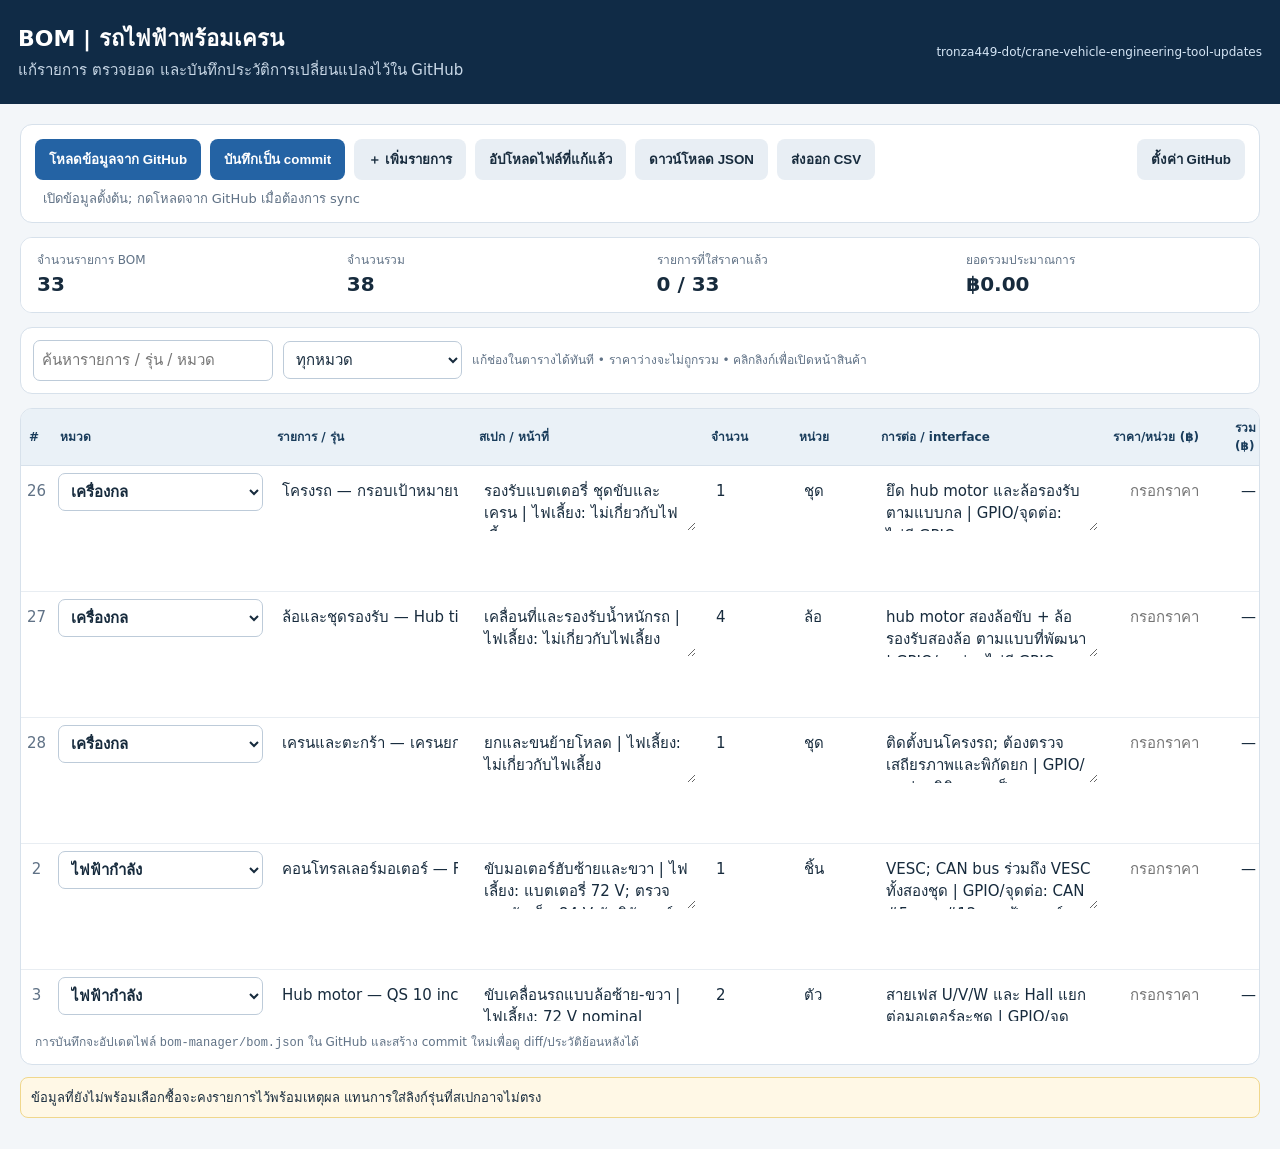
<file: bom-manager/index.html>
<!doctype html>
<html lang="th">
<head>
<meta charset="utf-8"><meta name="viewport" content="width=device-width,initial-scale=1">
<meta name="theme-color" content="#102b46"><title>BOM รถไฟฟ้าพร้อมเครน</title>
<style>
:root{--navy:#102b46;--blue:#2463a4;--pale:#edf4fa;--line:#d7e1eb;--ink:#172b3d;--muted:#607286;--gold:#fff0c2;--green:#e5f4e9;--red:#a73939}*{box-sizing:border-box}body{margin:0;background:#f3f6f9;color:var(--ink);font:15px/1.5 system-ui,-apple-system,"Segoe UI",sans-serif}.top{background:var(--navy);color:white;padding:22px max(18px,calc((100vw - 1440px)/2));display:flex;justify-content:space-between;align-items:center;gap:20px}.top h1{font-size:22px;margin:0}.top p{color:#c9d8e7;margin:4px 0 0}.wrap{max-width:1440px;margin:auto;padding:20px}.toolbar,.summary,.filters,.panel{background:white;border:1px solid var(--line);border-radius:12px}.toolbar{padding:14px;display:flex;gap:9px;align-items:center;flex-wrap:wrap}.toolbar .spacer{flex:1}.status{font-size:13px;color:var(--muted);padding:0 8px}.status.ok{color:#207342}.status.err{color:var(--red)}button{border:0;border-radius:8px;padding:10px 14px;font-weight:650;cursor:pointer;background:var(--blue);color:white}button.secondary{background:#e8eef4;color:var(--ink)}button.warn{background:#fff0ef;color:#8c2d2d}button:disabled{opacity:.5;cursor:wait}.summary{display:grid;grid-template-columns:repeat(4,1fr);gap:1px;overflow:hidden;margin:14px 0}.metric{padding:13px 16px;background:white}.metric span{display:block;color:var(--muted);font-size:12px}.metric strong{font-size:20px}.filters{padding:12px;display:flex;gap:10px;align-items:center;flex-wrap:wrap;margin:14px 0}input,select,textarea{font:inherit;color:var(--ink);border:1px solid #bdcbd9;border-radius:7px;padding:8px;background:white}input[type=search]{min-width:240px}.panel{overflow:hidden}.table-scroll{overflow:auto;max-height:68vh}table{border-collapse:separate;border-spacing:0;width:100%;min-width:1380px}th{background:#eaf1f7;color:#193c5b;font-size:12px;position:sticky;top:0;z-index:1;text-align:left;padding:10px 8px;border-bottom:1px solid var(--line)}td{padding:7px 6px;border-bottom:1px solid #e8edf2;vertical-align:top}tr:hover td{background:#f8fbfd}td input,td textarea{width:100%;min-width:70px;border-color:transparent;background:transparent;padding:6px}td select.category-pick{width:100%;min-width:205px;padding:8px;border:1px solid #bdcbd9;border-radius:7px;background:white;color:var(--ink);font-weight:600}td input:focus,td textarea:focus{background:white;border-color:#7fa9d1;outline:2px solid #d6e8f8}td .name{min-width:190px}td .spec{min-width:220px}td .notes{min-width:190px}td .link{min-width:190px}td .qty{width:76px}td .money{width:110px;text-align:right}.total{white-space:nowrap;text-align:right;font-variant-numeric:tabular-nums;padding:14px 8px}.rowno{text-align:center;color:var(--muted);padding:14px 6px;white-space:nowrap}.small{font-size:12px;color:var(--muted)}.foot{padding:12px 14px;color:var(--muted);font-size:12px}.modal-back{position:fixed;inset:0;background:#06152388;display:none;align-items:center;justify-content:center;padding:16px;z-index:10}.modal{background:white;border-radius:12px;max-width:560px;width:100%;padding:20px;box-shadow:0 18px 50px #0003}.modal h2{margin:0 0 8px}.modal label{display:block;margin:12px 0 4px;font-size:13px;font-weight:650}.modal input{width:100%}.modal .actions{display:flex;justify-content:flex-end;gap:8px;margin-top:16px}.notice{background:#fff8e6;border:1px solid #f0d78c;border-radius:8px;padding:10px;font-size:13px;margin:12px 0}.linkcell a{color:#0c5e9f;word-break:break-all}.hidden{display:none!important}@media(max-width:700px){.top{padding:16px;display:block}.top h1{font-size:19px}.wrap{padding:12px}.summary{grid-template-columns:repeat(2,1fr)}.status{width:100%;order:10}.toolbar .spacer{display:none}input[type=search]{width:100%}.table-scroll{max-height:none}}
</style>
</head>
<body>
<header class="top"><div><h1>BOM | รถไฟฟ้าพร้อมเครน</h1><p>แก้รายการ ตรวจยอด และบันทึกประวัติการเปลี่ยนแปลงไว้ใน GitHub</p></div><div id="repoBadge" class="small" style="color:#d4e4f4">tronza449-dot / crane-vehicle-engineering-tool-updates</div></header>
<main class="wrap">
 <section class="toolbar">
  <button id="loadBtn">โหลดข้อมูลจาก GitHub</button><button id="saveBtn">บันทึกเป็น commit</button><button class="secondary" id="addBtn">＋ เพิ่มรายการ</button><button class="secondary" id="uploadBtn">อัปโหลดไฟล์ที่แก้แล้ว</button><input id="filePick" type="file" class="hidden"><button class="secondary" id="jsonBtn">ดาวน์โหลด JSON</button><button class="secondary" id="csvBtn">ส่งออก CSV</button>
  <span class="spacer"></span><button class="secondary" id="settingsBtn">ตั้งค่า GitHub</button><span id="syncStatus" class="status">กำลังเตรียมรายการ…</span>
 </section>
 <section class="summary">
  <div class="metric"><span>จำนวนรายการ BOM</span><strong id="countMetric">—</strong></div><div class="metric"><span>จำนวนรวม</span><strong id="qtyMetric">—</strong></div><div class="metric"><span>รายการที่ใส่ราคาแล้ว</span><strong id="pricedMetric">—</strong></div><div class="metric"><span>ยอดรวมประมาณการ</span><strong id="totalMetric">—</strong></div>
 </section>
 <section class="filters"><input type="search" id="search" placeholder="ค้นหารายการ / รุ่น / หมวด"><select id="categoryFilter"><option value="">ทุกหมวด</option></select><span class="small">แก้ช่องในตารางได้ทันที • ราคาว่างจะไม่ถูกรวม • คลิกลิงก์เพื่อเปิดหน้าสินค้า</span></section>
 <section class="panel"><div class="table-scroll"><table><thead><tr><th>#</th><th>หมวด</th><th>รายการ / รุ่น</th><th>สเปก / หน้าที่</th><th>จำนวน</th><th>หน่วย</th><th>การต่อ / interface</th><th>ราคา/หน่วย (฿)</th><th>รวม (฿)</th><th>ลิงก์ซื้อ</th><th>สถานะ</th><th>หมายเหตุ</th><th></th></tr></thead><tbody id="bomBody"></tbody></table></div><div class="foot">การบันทึกจะอัปเดตไฟล์ <code>bom-manager/bom.json</code> ใน GitHub และสร้าง commit ใหม่เพื่อดู diff/ประวัติย้อนหลังได้</div></section>
 <div class="notice">ข้อมูลที่ยังไม่พร้อมเลือกซื้อจะคงรายการไว้พร้อมเหตุผล แทนการใส่ลิงก์รุ่นที่สเปกอาจไม่ตรง</div>
</main>
<div class="modal-back" id="settingsModal"><section class="modal"><h2>เชื่อมต่อ GitHub</h2><p class="small">ตั้งค่า repo/branch และ Personal Access Token สำหรับเขียน BOM ระบบจะเก็บ token ไว้ในหน่วยความจำของแท็บนี้เท่านั้น ไม่บันทึกลงไฟล์หรือ local storage</p><label for="repoInput">Repository (owner/name)</label><input id="repoInput" value="tronza449-dot/crane-vehicle-engineering-tool-updates"><label for="branchInput">Branch</label><input id="branchInput" value="main"><label for="pathInput">Path ของไฟล์ข้อมูล</label><input id="pathInput" value="bom-manager/bom.json"><label for="tokenInput">Fine-grained Personal Access Token</label><input id="tokenInput" type="password" autocomplete="off" placeholder="วาง token ที่มี Contents: Read and write"><div class="notice">สร้าง token ให้เข้าถึงเฉพาะ repository นี้ และให้สิทธิ์ Contents: Read and write เท่านั้น อย่าส่ง token ในแชตหรือใส่ในไฟล์โปรแกรม</div><div class="actions"><button class="secondary" id="cancelSettings">ปิด</button><button id="applySettings">ใช้การตั้งค่านี้</button></div></section></div>
<script>
'use strict';
const EMBEDDED_DATA={"schemaVersion":1,"project":"รถไฟฟ้าพร้อมเครน","updatedAt":"2026-10-10T11:33:31.879Z","currency":"THB","items":[{"id":"1","category":"อิเล็กทรอนิกส์/ควบคุม","name":"บอร์ดควบคุมหลัก — ESP32 DevKit ใช้โมดูล ESP-WROOM-32","spec":"อ่านรีโมทและเซนเซอร์, สั่งเอาต์พุต และสื่อสารกับ VESC | ไฟเลี้ยง: 3.3 V logic","qty":1,"unit":"ชิ้น","connection":"GPIO / I²C / CAN ผ่าน transceiver | GPIO/จุดต่อ: 21, 22, 26, 27 ใช้กับ BNO086; 25 = รีเลย์ buzzer; 33 = รีเลย์ไฟเตือน; 32 จอง; 16/17 เสนอ CAN","unitPrice":null,"link":"https://www.modulemore.com/product/128/esp32-wroom-32-dev-board-wifi-bt-ble-mcu","status":"เลือกบอร์ดแล้ว","notes":"ยืนยันรุ่น DevKit และผัง GPIO สุดท้าย"},{"id":"2","category":"ไฟฟ้ากำลัง","name":"คอนโทรลเลอร์มอเตอร์ — Flipsky Dual FSESC75100 with Aluminum PCB","spec":"ขับมอเตอร์ฮับซ้ายและขวา | ไฟเลี้ยง: แบตเตอรี่ 72 V; ตรวจแรงดันเต็ม 84 V กับพิกัดบอร์ด","qty":1,"unit":"ชิ้น","connection":"VESC; CAN bus ร่วมถึง VESC ทั้งสองชุด | GPIO/จุดต่อ: CAN #5 และ #12 ตามป้ายบอร์ด; รายละเอียดสายต้องเช็กคู่มือรุ่น","unitPrice":null,"link":"https://flipsky.net/products/flipsky-dual-75100-with-aluminum-pcb-based-on-vesc-for-electric-skateboard-electric-scooter-ebike-speed-controller","status":"เลือกรุ่นแล้ว; สั่งจากผู้ผลิต","notes":"ยืนยันรุ่น/เฟิร์มแวร์/พิกัดกระแสและการต่อ CAN ของ Dual"},{"id":"3","category":"ไฟฟ้า","name":"Hub motor — QS 10 inch single-shaft, 1500 W, 72 V, 45H V2","spec":"ขับเคลื่อนรถแบบล้อซ้าย-ขวา | ไฟเลี้ยง: 72 V nominal","qty":2,"unit":"ตัว","connection":"สายเฟส U/V/W และ Hall แยกต่อมอเตอร์ละชุด | GPIO/จุดต่อ: ต่อกับช่องมอเตอร์ M1/M2 ของ FSESC","unitPrice":null,"link":"https://www.qsmotor.cc/QS205-Single-Shaft-Car-Hub-Motor45H-1500W-V2-Type-p.html","status":"เลือกสเปกแล้ว; สั่ง/ขอใบเสนอราคาจาก QS Motor","notes":"ยืนยันเอกสารรุ่นมอเตอร์และลำดับสาย Hall/เฟส"},{"id":"4","category":"ไฟฟ้า","name":"แบตเตอรี่ขับเคลื่อน — Li-ion 72 V (20S)","spec":"จ่ายไฟให้ FSESC และระบบรถ | ไฟเลี้ยง: แรงดันเต็มอาจประมาณ 84 V","qty":1,"unit":"ชิ้น","connection":"ผ่านฟิวส์หลักและคอนแทคเตอร์ที่รองรับแรงดัน DC | GPIO/จุดต่อ: B+ / B− เข้า FSESC ตามคู่มือ","unitPrice":null,"link":null,"status":"แนวทางเลือกแล้ว","notes":"ความจุ Ah, กระแสต่อเนื่อง/พีก, รูปแบบแพ็ก และผู้ขาย | ยังไม่มีลิงก์ซื้อ: ต้องกำหนด Ah, discharge current และแพ็ก/ผู้ผลิตก่อน"},{"id":"5","category":"ไฟฟ้า","name":"BMS — BMS สำหรับแพ็ก Li-ion 20S","spec":"ป้องกันเซลล์และตัดเมื่อเงื่อนไขเกินกำหนด | ไฟเลี้ยง: ต้องตรงกับ 20S และกระแสแบตเตอรี่","qty":1,"unit":"ชิ้น","connection":"ต่อกับแพ็กตามผัง BMS; telemetry ยังไม่กำหนด | GPIO/จุดต่อ: ยังไม่มี GPIO ที่ยืนยัน","unitPrice":null,"link":null,"status":"รุ่นยังไม่เลือก","notes":"กระแสต่อเนื่อง/พีก, balancing, วิธีอ่านข้อมูล | ยังไม่มีลิงก์ซื้อ: ต้องคำนวณ BMS 20S จากกระแสแพ็กและกำหนดการสื่อสารก่อน"},{"id":"6","category":"ไฟฟ้า","name":"ฟิวส์หลัก DC — ฟิวส์ DC สำหรับแบตเตอรี่ 72 V; รุ่น/ขนาด TBD","spec":"ป้องกันสายและระบบจากกระแสผิดปกติ | ไฟเลี้ยง: ต้องมีพิกัดแรงดัน DC สูงกว่าแรงดันแบตเตอรี่เต็ม","qty":1,"unit":"ชิ้น","connection":"อนุกรมบนสาย B+ ตามแบบระบบกำลัง | GPIO/จุดต่อ: แบตเตอรี่ B+ → ฟิวส์ → ระบบหลัก","unitPrice":null,"link":null,"status":"ต้องคำนวณก่อนเลือก","notes":"กระแสฟิวส์ตามสาย, BMS, FSESC และความสามารถตัดกระแส | ยังไม่มีลิงก์ซื้อ: ต้องคำนวณพิกัดฟิวส์จากสาย/กระแสลัดวงจรและแรงดัน DC ก่อน"},{"id":"7","category":"ไฟฟ้า","name":"คอนแทคเตอร์หลัก — คอนแทคเตอร์ DC; รุ่น/คอยล์ TBD","spec":"ตัด/ต่อไฟกำลังของระบบรถ | ไฟเลี้ยง: หน้าสัมผัสต้องรองรับแรงดัน DC ของแพ็ก","qty":1,"unit":"ชิ้น","connection":"Emergency stop ควบคุมวงจรคอยล์ ไม่ให้ปุ่ม E-stop รับกระแส traction โดยตรง | GPIO/จุดต่อ: วงจรคอยล์แยกจากขั้วกำลัง","unitPrice":null,"link":null,"status":"รุ่นยังไม่เลือก","notes":"พิกัด DC, กระแส, แรงดันคอยล์ และวงจร pre-charge | ยังไม่มีลิงก์ซื้อ: ต้องกำหนดกระแส DC, coil voltage และ pre-charge ก่อน"},{"id":"8","category":"อิเล็กทรอนิกส์/ควบคุม","name":"ปุ่ม Emergency stop — ปุ่ม E-stop แบบล็อกค้าง; รุ่น TBD","spec":"สั่งตัดคอยล์คอนแทคเตอร์เมื่อฉุกเฉิน | ไฟเลี้ยง: วงจรควบคุมแรงดันต่ำที่เหมาะกับคอยล์","qty":1,"unit":"ชิ้น","connection":"ต่ออนุกรมในวงจรคอยล์คอนแทคเตอร์ตามแบบที่ตรวจแล้ว | GPIO/จุดต่อ: ไม่ต่อเข้าขา GPIO เป็นอุปกรณ์ตัดกำลังหลัก","unitPrice":null,"link":null,"status":"ต้องเลือกอุปกรณ์","notes":"ชนิดหน้าสัมผัสและพิกัดวงจรคอยล์ | ยังไม่มีลิงก์ซื้อ: ต้องจับคู่หน้าสัมผัส E-stop กับคอยล์ contactor ที่เลือก"},{"id":"9","category":"ไฟฟ้า","name":"DC-DC 72 V → 5 V — AllNewStep A5330, 9–120 VDC input, 5 V 3 A output","spec":"จ่ายไฟให้ ESP32 และอุปกรณ์ 5 V | ไฟเลี้ยง: อินพุตต้องรองรับแรงดันแบตเตอรี่เต็ม","qty":1,"unit":"ชิ้น","connection":"ขาออก 5 V ไป VIN/5V ของ DevKit ตามข้อกำหนดบอร์ด | GPIO/จุดต่อ: ESP32 VIN/5V; GND ร่วมฝั่งควบคุม","unitPrice":null,"link":"https://www.allnewstep.com/product/5485/%E0%B9%82%E0%B8%A1%E0%B8%94%E0%B8%B9%E0%B8%A5%E0%B9%81%E0%B8%9B%E0%B8%A5%E0%B8%87%E0%B9%84%E0%B8%9F%E0%B8%A5%E0%B8%87-9-120vdc-%E0%B9%80%E0%B8%9B%E0%B9%87%E0%B8%99-5v-3a-dc-step-down-power-module-9-120vdc-wide-voltage-input-to-5v-high-c","status":"เลือกตัวอย่างรุ่นไว้; ยืนยันรุ่น","notes":"ตัวเลือกสินค้า: 5 V 3 A, input 9–120 VDC; 72 V Li-ion เต็มราว 84 V อยู่ในช่วง input ที่ระบุ. เป็น buck non-isolated; ตรวจพิกัดกระแสรวม/ความร้อนก่อนติดตั้ง."},{"id":"10","category":"ไฟฟ้า","name":"DC-DC 72 V → 12 V — AEI.th variant 16–120 VDC input, 12 V 3 A output","spec":"จ่ายไฟให้ไฟเตือน 12 V และโหลดควบคุมที่เหมาะสม | ไฟเลี้ยง: อินพุตต้องรองรับแรงดันแบตเตอรี่เต็ม","qty":1,"unit":"ชิ้น","connection":"จ่ายไฟให้ไฟเตือน; +12 V ผ่านฟิวส์สาขาและหน้าสัมผัส relay COM2/NO2 | GPIO/จุดต่อ: CH2 relay สั่งด้วย GPIO33; แยกจากแบตวินช์","unitPrice":null,"link":"https://shopee.co.th/Voltage-Regulator-Module-%E0%B9%82%E0%B8%A1%E0%B8%94%E0%B8%B9%E0%B8%A5%E0%B8%84%E0%B8%87%E0%B9%81%E0%B8%A3%E0%B8%87%E0%B8%94%E0%B8%B1%E0%B8%99-DC-DC-Buck-Step-Down-Converter-9-120V-to-5V-3A-16-120V-to-12V-3A-%E0%B8%A1%E0%B8%B5%E0%B8%82%E0%B8%AD%E0%B8%87%E0%B8%9E%E0%B8%A3%E0%B9%89%E0%B8%AD%E0%B8%A1%E0%B8%AA%E0%B9%88%E0%B8%87%21-i.117988183.19627205800","status":"เลือก option 12 V 3 A; ตรวจสเปก/ร้านก่อนซื้อ","notes":"เลือก option 12 V 3 A, input 16–120 V; non-isolated buck. ไฟเตือน 10 W ≈0.83 A nominal; ยืนยันกระแสเริ่มต้นและอุณหภูมิจริง. Relay contacts สวิตช์ +12 V; ห้ามป้อน 72 V เข้า relay/load branch."},{"id":"11","category":"อิเล็กทรอนิกส์/ควบคุม","name":"CAN transceiver — SN65HVD230","spec":"เชื่อม TWAI/CAN ของ ESP32 กับ CAN bus ของ VESC | ไฟเลี้ยง: VCC 3.3 V logic","qty":1,"unit":"ชิ้น","connection":"TXD/RXD ฝั่ง ESP32; CANH/CANL ต่อเป็นบัสคู่ | GPIO/จุดต่อ: GPIO16 TX และ GPIO17 RX เป็นการจัดสรรที่เสนอ; ต้องยืนยัน mapping ใน firmware","unitPrice":null,"link":"https://www.modulemore.com/product/2310/sn65hvd230-can-bus-transceiver-module","status":"รุ่นเลือกไว้; GPIO ยังเสนอ","notes":"ขา TX/RX บนบอร์ด transceiver และตำแหน่ง termination"},{"id":"12","category":"อิเล็กทรอนิกส์/ควบคุม","name":"IMU — BNO086","spec":"วัดทิศทาง/มุมเอียงเพื่อแสดงผลหรือแจ้งเตือน | ไฟเลี้ยง: ใช้แรงดันตาม breakout board","qty":1,"unit":"ชิ้น","connection":"I²C และขา INT/RST หากบอร์ดรองรับ | GPIO/จุดต่อ: SDA 21, SCL 22, RST 26, INT 27 ตามแบบเดิม","unitPrice":null,"link":"https://www.digikey.co.th/th/products/detail/sparkfun-electronics/22857/21443055","status":"เลือก breakout รุ่น BNO086; เลือกจาก DigiKey","notes":"ยืนยันรุ่น breakout, แรงดันจ่ายและชื่อขาจริง"},{"id":"13","category":"อิเล็กทรอนิกส์/ควบคุม","name":"ลิมิตสวิตช์ซ้าย-ขวา — OMRON D4N-112G","spec":"ตรวจสุดระยะหมุนเครนซ้ายและขวา | ไฟเลี้ยง: หน้าสัมผัสสวิตช์เป็น dry contact","qty":2,"unit":"ตัว","connection":"ใช้หน้าสัมผัส NC; ผ่าน optocoupler PC817 ตามแนวทางที่เลือกไว้ | GPIO/จุดต่อ: GPIO34 และ GPIO35 เป็นข้อเสนอปัจจุบัน","unitPrice":null,"link":"https://th.rs-online.com/web/p/limit-switches/6211521","status":"เลือกรุ่นแล้ว; RS มีรายการขาย","notes":"ทิศทางการกด, ขั้ว NC บนตัวจริง และทดสอบการหยุด"},{"id":"14","category":"อิเล็กทรอนิกส์/ควบคุม","name":"โมดูล Optocoupler — PC817 2-channel isolation module","spec":"แยกวงจรสัญญาณลิมิตสวิตช์จากฝั่ง ESP32 | ไฟเลี้ยง: ขา ESP32 3.3 V; ฝั่ง field ตามวงจรที่ออกแบบ","qty":1,"unit":"ชิ้น","connection":"หนึ่งช่องต่อหนึ่งลิมิต; ห้ามป้อน 12 V เข้า GPIO | GPIO/จุดต่อ: เอาต์พุตช่อง 1 → GPIO34; ช่อง 2 → GPIO35 (ข้อเสนอ)","unitPrice":null,"link":"https://www.ortech-online.com/product/2240/cm003-pc817-%E0%B9%82%E0%B8%A1%E0%B8%94%E0%B8%B9%E0%B8%A5%E0%B8%84%E0%B8%A7%E0%B8%9A%E0%B8%84%E0%B8%B8%E0%B8%A1%E0%B9%81%E0%B8%9A%E0%B8%9A%E0%B9%81%E0%B8%A2%E0%B8%81%E0%B8%81%E0%B8%A3%E0%B8%B2%E0%B8%A7%E0%B8%99%E0%B9%8C-2-%E0%B8%8A%E0%B9%88%E0%B8%AD%E0%B8%87-2-channel-optocoupler-isolation-optical-module-%E0%B8%AD%E0%B8%AD%E0%B8%9B%E0%B9%82%E0%B8%95%E0%B9%89%E0%B8%84%E0%B8%B1%E0%B8%9B%E0%B9%80","status":"เลือกโมดูล 2 ช่อง; ตรวจขั้ว/วงจรจริง","notes":"ตรวจผังขา IN/GND/OUT และตัวต้านทานบนโมดูลจริง"},{"id":"15","category":"อิเล็กทรอนิกส์/ควบคุม","name":"โมดูลรีเลย์ 3 ช่อง Optocoupler Isolation, High-trigger 3.3–7 V (SKU-00333)","spec":"รับคำสั่ง GPIO แล้วสั่งโหลดผ่านหน้าสัมผัสรีเลย์; ใช้ CH1 และ CH2, CH3 สำรอง | ไฟเลี้ยงบอร์ด: 5 V DC ที่ VCC; เผื่อกระแสเลี้ยงบอร์ดจาก DC-DC","qty":1,"unit":"ชิ้น","connection":"ESP32 GPIO25 → IN1 (CH1 buzzer); GPIO33 → IN2 (CH2 ไฟเตือน); logic GND → ESP32 GND ตามคู่มือโมดูล | โหลดต่อผ่าน COM/NO ของแต่ละช่อง; เว้น NC และ CH3","unitPrice":null,"link":"https://www.modulemore.com/product/333/relay-3ch-optocoupler-isolation-33v-5v","status":"เลือกแนวทาง/รุ่นแล้ว","notes":"ยืนยันขั้ว VCC/GND/IN และ COM/NO ตาม silk-screen ของบอร์ดจริง; โหลด DC ไม่เกิน 30 V, 7 A/ช่อง; แยกกราวด์โหลดกับ logic หากต้องการคง optocoupler isolation"},{"id":"16","category":"ไฟฟ้า","name":"ไฟเตือนหมุน DEXZON 4 นิ้ว, DC 12 V, 10 W, สีเหลือง","spec":"ไฟเตือนเมื่อระบบรถทำงาน/ตามสถานะโปรแกรม; กระแสคำนวณคร่าว ๆ 10 W ÷ 12 V ≈ 0.83 A","qty":1,"unit":"ชิ้น","connection":"12 V+ → ฟิวส์สาขาที่เลือกตามกระแสเริ่มต้น/สาย → COM2; NO2 → ไฟ +; ไฟ − → 12 V− | รีเลย์ CH2 ใช้ GPIO33; ห้ามต่อเข้ากับ 72 V","unitPrice":null,"link":"https://www.homepro.co.th/p/1236599","status":"ตัวเลือกที่คุยไว้","notes":"ตรวจพิกัดกระแสเริ่มต้นและวิธียึดโคมก่อนซื้อ; ฐานแม่เหล็กต้องยึดเพิ่มบนรถที่เคลื่อนที่; ฟิวส์และสายต้องเลือกตามกระแสจริง"},{"id":"17","category":"อิเล็กทรอนิกส์/ควบคุม","name":"Active buzzer TMB12A05, DC 3.3–5 V, <25 mA","spec":"ส่งเสียงเมื่อ ESP32 สั่งเตือน; เป็น active buzzer จึงส่งเสียงเมื่อจ่ายไฟ DC","qty":1,"unit":"ชิ้น","connection":"5 V+ (ฝั่งโหลด) → COM1; NO1 → buzzer +; buzzer − → 5 V− | รีเลย์ CH1 ใช้ GPIO25; ปล่อย NC ไว้","unitPrice":null,"link":"https://www.ab.in.th/product/1116/active-buzzer-%E0%B8%A5%E0%B8%B3%E0%B9%82%E0%B8%9E%E0%B8%87%E0%B8%AA%E0%B8%B1%E0%B8%8D%E0%B8%8D%E0%B8%B2%E0%B8%93-5v-tmb12a05","status":"ตัวเลือกที่คุยไว้","notes":"ใช้แหล่ง 5 V ตามสเปก buzzer; ถ้าต้องการแยก optocoupler เต็มรูปแบบ ห้ามรวมขั้วลบฝั่งโหลดกับ logic GND"},{"id":"18","category":"อิเล็กทรอนิกส์/ควบคุม","name":"เครื่องส่ง RC — FlySky FS-i6X","spec":"สั่งเดินหน้า/ถอยหลังและเลี้ยวรถแบบไร้สาย | ไฟเลี้ยง: แบตเตอรี่รีโมทตามรุ่น","qty":1,"unit":"ชุด/ตัว","connection":"วิทยุ 2.4 GHz ไปยัง receiver ที่เข้ากันได้ | GPIO/จุดต่อ: ช่อง RC → ESP32; mapping channel ยังไม่ยืนยัน","unitPrice":null,"link":"https://shopee.co.th/%E0%B8%A7%E0%B8%B4%E0%B8%97%E0%B8%A2%E0%B8%B8%E0%B8%9A%E0%B8%B1%E0%B8%87%E0%B8%84%E0%B8%B1%E0%B8%9A-Flysky-FS-i6X-2.4GHz10CH-%E0%B8%9E%E0%B8%A3%E0%B9%89%E0%B8%AD%E0%B8%A1%E0%B8%95%E0%B8%B1%E0%B8%A7%E0%B8%A3%E0%B8%B1%E0%B8%9A%E0%B8%AA%E0%B8%B1%E0%B8%8D%E0%B8%8D%E0%B8%B2%E0%B8%93-FS-iA6B-%E0%B9%81%E0%B8%A5%E0%B8%B0-FS-iA10B-%E0%B8%AA%E0%B8%B3%E0%B8%AB%E0%B8%A3%E0%B8%B1%E0%B8%9A%E0%B8%A3%E0%B8%96-%E0%B8%AE%E0%B8%AD-%E0%B9%80%E0%B8%84%E0%B8%A3%E0%B8%B7%E0%B9%88%E0%B8%AD%E0%B8%87%E0%B8%9A%E0%B8%B4%E0%B8%99-%E0%B9%82%E0%B8%94%E0%B8%A3%E0%B8%99%28%E0%B8%AA%E0%B9%88%E0%B8%87%E0%B8%88%E0%B8%B2%E0%B8%81%E0%B8%81%E0%B8%A3%E0%B8%B8%E0%B8%87%E0%B9%80%E0%B8%97%E0%B8%9E%29-i.553680739.26265727576","status":"ตัวเลือกที่แนะนำ; เลือกชุด FS-i6X + FS-iA6B","notes":"ยืนยัน transmitter และ failsafe settings"},{"id":"19","category":"อิเล็กทรอนิกส์/ควบคุม","name":"ตัวรับ RC — FlySky FS-iA6B (เลือกเป็นชุดคู่กับ FS-i6X)","spec":"รับคำสั่งจากรีโมทแล้วส่งให้ ESP32 | ไฟเลี้ยง: แรงดันตามคู่มือ receiver","qty":1,"unit":"ชุด/ตัว","connection":"แนะนำ output iBUS หาก receiver รุ่นที่เลือกมีให้ | GPIO/จุดต่อ: GPIO RX ยังไม่กำหนด","unitPrice":null,"link":"https://shopee.co.th/%E0%B8%A7%E0%B8%B4%E0%B8%97%E0%B8%A2%E0%B8%B8%E0%B8%9A%E0%B8%B1%E0%B8%87%E0%B8%84%E0%B8%B1%E0%B8%9A-Flysky-FS-i6X-2.4GHz10CH-%E0%B8%9E%E0%B8%A3%E0%B9%89%E0%B8%AD%E0%B8%A1%E0%B8%95%E0%B8%B1%E0%B8%A7%E0%B8%A3%E0%B8%B1%E0%B8%9A%E0%B8%AA%E0%B8%B1%E0%B8%8D%E0%B8%8D%E0%B8%B2%E0%B8%93-FS-iA6B-%E0%B9%81%E0%B8%A5%E0%B8%B0-FS-iA10B-%E0%B8%AA%E0%B8%B3%E0%B8%AB%E0%B8%A3%E0%B8%B1%E0%B8%9A%E0%B8%A3%E0%B8%96-%E0%B8%AE%E0%B8%AD-%E0%B9%80%E0%B8%84%E0%B8%A3%E0%B8%B7%E0%B9%88%E0%B8%AD%E0%B8%87%E0%B8%9A%E0%B8%B4%E0%B8%99-%E0%B9%82%E0%B8%94%E0%B8%A3%E0%B8%99%28%E0%B8%AA%E0%B9%88%E0%B8%87%E0%B8%88%E0%B8%B2%E0%B8%81%E0%B8%81%E0%B8%A3%E0%B8%B8%E0%B8%87%E0%B9%80%E0%B8%97%E0%B8%9E%29-i.553680739.26265727576","status":"ตัวเลือกที่แนะนำ; ยืนยันร้านส่งรุ่น FS-iA6B","notes":"ตรวจว่า receiver มี iBUS output ที่ใช้ได้จริง, ตั้ง failsafe ให้ตัดคำสั่งขับเมื่อสัญญาณหาย และทดสอบ output level ก่อนต่อ ESP32"},{"id":"20","category":"อิเล็กทรอนิกส์/ควบคุม","name":"บอร์ดจอ — Waveshare ESP32-S3-Touch-LCD-7B, 7-inch 1024×600","spec":"แสดงเปอร์เซ็นต์แบตเตอรี่บนรีโมท/จอ; ESP32-S3 รับ telemetry จาก ESP32 บนรถ","qty":1,"unit":"ชิ้น","connection":"ESP32 บนรถส่ง telemetry ไป ESP32-S3; วิธีส่งยังไม่เลือก | GPIO/จุดต่อ: ไม่ใช้ GPIO ของ ESP32 รถโดยตรง","unitPrice":null,"link":"https://www.waveshare.com/product/esp32-s3-lcd-7b.htm","status":"รุ่นระบุชัด; ยังเป็นตัวเลือก","notes":"บอร์ดมี ESP32-S3 ในตัว; ต้องกำหนดวิธีส่งข้อมูลและทดสอบการเชื่อมต่อก่อนซื้อ"},{"id":"21","category":"อิเล็กทรอนิกส์/ควบคุม","name":"วงจรวัดแบต/กระแส — โมดูลวัดแรงดัน/กระแสที่รองรับแพ็ก 72 V; รุ่น TBD","spec":"ให้ ESP32 ประเมินและแสดง % แบตเตอรี่ | ไฟเลี้ยง: ต้องทนแรงดันสูงสุดของแพ็กและแยกสัญญาณอย่างเหมาะสม","qty":1,"unit":"ชิ้น","connection":"ส่งข้อมูลเข้า ESP32 หรืออ่านจาก BMS หากมี protocol | GPIO/จุดต่อ: ขา ADC/การสื่อสารยังไม่กำหนด","unitPrice":null,"link":null,"status":"ต้องเลือกวิธีวัด","notes":"แนะนำกำหนดวิธีอ่านจาก BMS หรือ sensor ก่อนต่อแพ็กจริง | ยังไม่มีลิงก์ซื้อ: เลือกก่อนว่าจะอ่าน BMS หรือใช้ voltage/current sensor ที่ทน 84 V"},{"id":"22","category":"ไฟฟ้า","name":"วินช์ DC — วินช์ 12 V, 1400 W ตามข้อมูลร้าน; รุ่นไม่ทราบ","spec":"ยก/ลดโหลดของเครน | ไฟเลี้ยง: 12 V; กำลังระบุ 1400 W","qty":1,"unit":"ชิ้น","connection":"ควบคุมขึ้น/ลงด้วยรีเลย์/คอนแทคเตอร์กลับขั้วหรือชุดควบคุมจากร้าน | GPIO/จุดต่อ: แยกจากการขับรถ; ยังไม่กำหนด GPIO","unitPrice":null,"link":null,"status":"สเปกร้านยังไม่พอระบุรุ่น","notes":"กระแสใช้งาน/กระแสติดขัด, remote, duty cycle, เบรก | ยังไม่มีลิงก์ซื้อ: ร้านยังไม่ระบุรุ่น/กระแส stall/duty cycle ของวินช์ 12 V 1400 W"},{"id":"23","category":"ไฟฟ้า","name":"แบตเตอรี่วินช์แยก — แบตเตอรี่ 12 V แยกจากแบตเตอรี่รถ; รุ่น/ความจุ TBD","spec":"จ่ายกำลังให้วินช์ 12 V | ไฟเลี้ยง: 12 V","qty":1,"unit":"ชิ้น","connection":"ฟิวส์ใกล้ขั้วบวกและสายตามกระแสวินช์ | GPIO/จุดต่อ: ไม่ใช้ GPIO","unitPrice":null,"link":null,"status":"แนวทางเลือกไว้; รุ่นยังไม่เลือก","notes":"ชนิดแบต, Ah, กระแสจ่ายสูงสุดและการชาร์จ | ยังไม่มีลิงก์ซื้อ: ต้องกำหนดชนิดแบต 12 V, Ah และกระแสจ่ายสูงสุดให้ตรงวินช์"},{"id":"24","category":"อิเล็กทรอนิกส์/ควบคุม","name":"ชุดควบคุมวินช์ — ชุดรีโมทมีสาย/ไร้สายจากร้าน หรือชุดคอนแทคเตอร์กลับขั้ว; รุ่น TBD","spec":"สั่งวินช์ขึ้น/ลง | ไฟเลี้ยง: พิกัดต้องตรงกับวินช์ 12 V 1400 W","qty":1,"unit":"ชิ้น","connection":"ใช้ชุดที่ผู้ขายยืนยันว่ารองรับรุ่นวินช์; ผังยังรอข้อมูล | GPIO/จุดต่อ: ยังไม่ต่อกับ GPIO รถ","unitPrice":null,"link":null,"status":"รอข้อมูลร้าน","notes":"รูปแบบสายควบคุม, พิกัดคอนแทคเตอร์และวิธีหยุดฉุกเฉิน | ยังไม่มีลิงก์ซื้อ: รอรุ่นวินช์และยืนยันชุดควบคุมขึ้น/ลงที่ผู้ขายรับรอง"},{"id":"25","category":"ไฟฟ้า","name":"มอเตอร์หมุนเครนและไดรเวอร์ — ยังไม่สรุปรุ่น; Cytron MDDS60 เคยถูกพูดถึงแต่ยังไม่ยืนยัน","spec":"หมุนฐานเครนซ้าย/ขวา | ไฟเลี้ยง: แรงดัน/กำลัง TBD","qty":1,"unit":"ชิ้น","connection":"ต้องจับคู่ driver กับชนิดมอเตอร์และกระแส stall | GPIO/จุดต่อ: ลิมิตซ้าย/ขวา GPIO34/35 เป็นข้อเสนอ","unitPrice":null,"link":null,"status":"ยังไม่เลือก","notes":"รุ่นมอเตอร์, แรงดัน, กระแส stall, วิธีเบรก | ยังไม่มีลิงก์ซื้อ: ต้องระบุชนิด/แรงดัน/กระแส stall มอเตอร์หมุนเครนก่อนเลือก driver"},{"id":"26","category":"เครื่องกล","name":"โครงรถ — กรอบเป้าหมายประมาณ 1500 × 1000 mm; เหล็กกล่อง","spec":"รองรับแบตเตอรี่ ชุดขับและเครน | ไฟเลี้ยง: ไม่เกี่ยวกับไฟเลี้ยง","qty":1,"unit":"ชุด","connection":"ยึด hub motor และล้อรองรับตามแบบกล | GPIO/จุดต่อ: ไม่มี GPIO","unitPrice":null,"link":null,"status":"แบบโครงยังพัฒนา","notes":"ขนาด/ความหนา/เกรดเหล็กและจุดยึดจริง | สั่งทำตามแบบ; ไม่ใช่อุปกรณ์สำเร็จรูป"},{"id":"27","category":"เครื่องกล","name":"ล้อและชุดรองรับ — Hub tire 3.0-10; ล้อรองรับ 16 inch ตามแนวทางล่าสุด","spec":"เคลื่อนที่และรองรับน้ำหนักรถ | ไฟเลี้ยง: ไม่เกี่ยวกับไฟเลี้ยง","qty":4,"unit":"ล้อ","connection":"hub motor สองล้อขับ + ล้อรองรับสองล้อ ตามแบบที่พัฒนา | GPIO/จุดต่อ: ไม่มี GPIO","unitPrice":null,"link":null,"status":"สเปกเป้าหมาย","notes":"ยืนยันขนาดเพลา/ดุมและตำแหน่งติดตั้ง | ยังไม่มีลิงก์ซื้อ: ต้องยืนยันเพลา/ดุมและพิกัดรับน้ำหนัก"},{"id":"28","category":"เครื่องกล","name":"เครนและตะกร้า — เครนยกของพร้อมตะกร้ารับโหลด; แบบ/พิกัดยังพัฒนา","spec":"ยกและขนย้ายโหลด | ไฟเลี้ยง: ไม่เกี่ยวกับไฟเลี้ยง","qty":1,"unit":"ชุด","connection":"ติดตั้งบนโครงรถ; ต้องตรวจเสถียรภาพและพิกัดยก | GPIO/จุดต่อ: ลิมิตหมุนเป็น GPIO34/35 ข้อเสนอ","unitPrice":null,"link":null,"status":"แบบยังไม่สรุป","notes":"น้ำหนักเครน พิกัดยก ระยะเอื้อม และจุดยึด | สั่งทำตามแบบ; ต้องกำหนดพิกัดยกและระยะเอื้อมก่อนทำแบบ"},{"id":"29","category":"ไฟฟ้า","name":"Inline mini blade fuse holder Littelfuse 0FHM0003ZXJS, 18 AWG","spec":"ติดตั้งอนุกรมบน +12 V ก่อน COM2","qty":1,"unit":"ชิ้น","connection":"ใส่ mini blade fuse; วางใกล้แหล่งจ่าย","unitPrice":null,"link":"https://www.digikey.co.th/en/products/detail/littelfuse-commercial-vehicle-products/0FHM0003ZXJS/29571868","status":"ตัวเลือกที่เลือก","notes":"holder ระบุ 18 AWG; ตรวจรูปแบบฟิวส์ให้ตรงกับ holder"},{"id":"30","category":"ไฟฟ้า","name":"Mini blade fuse 2 A","spec":"ค่าตั้งต้นสำหรับโหลด beacon 0.83 A nominal; ยังต้องทดสอบ inrush","qty":1,"unit":"ชิ้น","connection":"ใส่ใน holder สาย +12 V ของ beacon","unitPrice":null,"link":"https://www.c-hamtec.com/category/67/%E0%B8%9F%E0%B8%B4%E0%B8%A7%E0%B8%AA%E0%B9%8C%E0%B9%81%E0%B8%A5%E0%B8%B0-fuse-tap","status":"ค่าเริ่มต้นชั่วคราว","notes":"หน้า category มี Mini Fuse หลายค่า รวม 2 A; เลือก Mini 2 A. ถ้าขาดตอนเปิดไฟ ให้ตรวจ inrush และเลือกค่าตามคู่มือ/สาย ไม่เพิ่มค่าโดยเดา"},{"id":"31","category":"ไฟฟ้า","name":"Twin cable 2C×18 AWG (0.75 mm²), copper, 2 m","spec":"ใช้เดินโหลด 12 V beacon ในช่วงสั้นและมีการป้องกัน","qty":1,"unit":"ชิ้น","connection":"สายแดงเป็น +12 V ผ่าน fuse/relay; สายดำเป็น return ไป 12 V−","unitPrice":null,"link":"https://shopee.co.th/-2-%E0%B9%80%E0%B8%A1%E0%B8%95%E0%B8%A3-JSL-239-%E0%B8%AA%E0%B8%B2%E0%B8%A2%E0%B9%84%E0%B8%9F%E0%B8%84%E0%B8%B9%E0%B9%88-%E0%B8%94%E0%B8%B3-%E0%B9%81%E0%B8%94%E0%B8%87-2Cx18AWG-UL2468-Twin-Cable-Dynaom-%E0%B8%AA%E0%B8%B2%E0%B8%A2%E0%B8%97%E0%B8%AD%E0%B8%87%E0%B9%81%E0%B8%97%E0%B9%89-%E0%B9%84%E0%B8%9FDC-%E0%B8%95%E0%B9%88%E0%B8%AD%E0%B8%A5%E0%B8%B3%E0%B9%82%E0%B8%9E%E0%B8%87-%E0%B8%82%E0%B8%99%E0%B8%B2%E0%B8%94-18-AWG-0.75-sq.mm-8...-i.95326684.25421059661","status":"ตัวเลือกที่เลือก","notes":"เลือกความยาวตามระยะติดตั้ง; บริเวณโดนน้ำ/สั่นสะเทือนใช้สายยานยนต์และปลอกป้องกัน"},{"id":"32","category":"อิเล็กทรอนิกส์/ควบคุม","name":"Dupont jumper wire set, 2.54 mm","spec":"ใช้กับสายสัญญาณ ESP32 ↔ relay input","qty":1,"unit":"ชิ้น","connection":"GPIO25→IN1; GPIO33→IN2; GND logic→GND logic","unitPrice":null,"link":"https://www.allnewstep.com/product/136/%E0%B8%AA%E0%B8%B2%E0%B8%A2%E0%B9%84%E0%B8%9F-%E0%B8%88%E0%B8%B1%E0%B8%A1%E0%B9%80%E0%B8%9B%E0%B8%AD%E0%B8%A3%E0%B9%8C-%E0%B8%9C%E0%B8%B9%E0%B9%89-%E0%B9%80%E0%B8%A1%E0%B8%B5%E0%B8%A2-jumper-wire-%E0%B8%AA%E0%B8%B2%E0%B8%A2%E0%B9%81%E0%B8%9E-%E0%B8%9C%E0%B8%B9%E0%B9%89-%E0%B9%80%E0%B8%A1%E0%B8%B5%E0%B8%A2-%E0%B8%A2%E0%B8%B2%E0%B8%A7-20cm-40-%E0%B9%80%E0%B8%AA%E0%B9%89%E0%B8%99","status":"ตัวเลือกที่เลือก","notes":"เลือกหัว male/female ตามขั้ว header ของ relay board จริง; jumper ใช้เฉพาะ signal ไม่ใช้เดินกระแส beacon"},{"id":"33","category":"ไฟฟ้า","name":"2-pin automotive quick connector for 18–20 AWG (optional)","spec":"ถอดเปลี่ยน beacon ได้สะดวก","qty":1,"unit":"ชิ้น","connection":"ใส่คั่นระหว่าง harness รถกับสาย beacon","unitPrice":null,"link":"https://www.thianthong.com/2-pin-quick-wire-connector-for-car-led-wiring-18-20-awg-low-coltage-dc-12v-24v.html","status":"อุปกรณ์เสริม","notes":"เลือกคู่ปลั๊กให้ครบ และยืนยันพิกัดกระแส/การป้องกันน้ำก่อนติดตั้ง"}]};
const DEFAULTS={repo:'tronza449-dot/crane-vehicle-engineering-tool-updates',branch:'main',path:'bom-manager/bom.json'};
let cfg={...DEFAULTS},token='',doc={schemaVersion:1,project:'รถไฟฟ้าพร้อมเครน',currency:'THB',items:[]},remoteSha=null,dirty=false;
const $=s=>document.querySelector(s), money=n=>new Intl.NumberFormat('th-TH',{style:'currency',currency:'THB',maximumFractionDigits:2}).format(Number(n)||0);
function setStatus(msg,kind=''){const e=$('#syncStatus');e.textContent=msg;e.className='status '+kind}
function persistDraft(){try{localStorage.setItem('bom-manager-draft',JSON.stringify(doc));localStorage.setItem('bom-manager-config',JSON.stringify(cfg))}catch{}}
function markDirty(row){dirty=true;setStatus('มีการแก้ไขที่ยังไม่บันทึก','');persistDraft();if(row){const i=Number(row.dataset.i),x=doc.items[i];row.querySelector('.total').textContent=x.unitPrice==null||x.unitPrice===''?'—':money((Number(x.qty)||0)*(Number(x.unitPrice)||0))}updateMetrics()}
function escapeHtml(s){return String(s??'').replace(/[&<>"']/g,c=>({'&':'&amp;','<':'&lt;','>':'&gt;','"':'&quot;',"'":'&#39;'}[c]))}
const engineeringCategoryOrder=['เครื่องกล','ไฟฟ้ากำลัง','อิเล็กทรอนิกส์/ควบคุม'];
const uncategorized='อื่น ๆ';
const legacyCategoryMap={
 'โครงสร้างและเครื่องกล':'เครื่องกล','โครงสร้างเครื่องกล':'เครื่องกล',
 'ระบบเครนและวินช์':'เครื่องกล','Mechanical':'เครื่องกล',
 'ระบบขับเคลื่อน':'ไฟฟ้ากำลัง','ขับเคลื่อน/พลังงาน':'ไฟฟ้ากำลัง',
 'แบตเตอรี่และไฟฟ้า':'ไฟฟ้ากำลัง','แบตเตอรี่และไฟฟ้ากำลัง':'ไฟฟ้ากำลัง',
 'สายไฟและอุปกรณ์ติดตั้ง':'ไฟฟ้ากำลัง','สายไฟ/อุปกรณ์ประกอบ':'ไฟฟ้ากำลัง',
 'วินช์/เครน':'ไฟฟ้ากำลัง','ไฟฟ้า':'ไฟฟ้ากำลัง','ไฟฟ้ากำลัง':'ไฟฟ้ากำลัง',
 'Electrical':'ไฟฟ้ากำลัง','Power':'ไฟฟ้ากำลัง',
 'ระบบควบคุมและสื่อสาร':'อิเล็กทรอนิกส์/ควบคุม',
 'เซนเซอร์และความปลอดภัย':'อิเล็กทรอนิกส์/ควบคุม',
 'อิเล็กทรอนิกส์':'อิเล็กทรอนิกส์/ควบคุม',
 'อิเล็กทรอนิกส์และระบบควบคุม':'อิเล็กทรอนิกส์/ควบคุม',
 'อิเล็กทรอนิกส์/ควบคุม':'อิเล็กทรอนิกส์/ควบคุม',
 'อื่น ๆ / รอจัดหมวด':uncategorized,
 'Electronics':'อิเล็กทรอนิกส์/ควบคุม'
};
function normalizeCategory(value){const raw=String(value||'').trim();return engineeringCategoryOrder.includes(raw)||raw===uncategorized?raw:(legacyCategoryMap[raw]||uncategorized)}
function categoryRank(value){const i=engineeringCategoryOrder.indexOf(normalizeCategory(value));return i===-1?engineeringCategoryOrder.length:i}
function categories(){return [...new Set(doc.items.map(x=>normalizeCategory(x.category)))].sort((a,b)=>categoryRank(a)-categoryRank(b)||a.localeCompare(b,'th'))}
function updateMetrics(){const priced=doc.items.filter(x=>x.unitPrice!=null&&x.unitPrice!==''&&Number.isFinite(Number(x.unitPrice)));$('#countMetric').textContent=doc.items.length;$('#qtyMetric').textContent=doc.items.reduce((a,x)=>a+(Number(x.qty)||0),0);$('#pricedMetric').textContent=`${priced.length} / ${doc.items.length}`;$('#totalMetric').textContent=money(priced.reduce((a,x)=>a+(Number(x.qty)||0)*(Number(x.unitPrice)||0),0))}
function render(){const q=$('#search').value.trim().toLowerCase();doc.items.forEach(item=>{item.category=normalizeCategory(item.category)});const old=$('#categoryFilter').value;const cats=categories();$('#categoryFilter').innerHTML='<option value="">ทุกหมวด</option>'+cats.map(c=>`<option>${escapeHtml(c)}</option>`).join('');$('#categoryFilter').value=cats.includes(old)?old:'';const cat=$('#categoryFilter').value;
 const rows=doc.items.filter(x=>(!cat||normalizeCategory(x.category)===cat)&&(!q||[normalizeCategory(x.category),x.name,x.spec,x.notes,x.status,x.connection].join(' ').toLowerCase().includes(q))).sort((a,b)=>categoryRank(a.category)-categoryRank(b.category)||(a.category||'').localeCompare(b.category||'','th'));
 const categoryChoices=[...engineeringCategoryOrder,uncategorized];
 $('#bomBody').innerHTML=rows.map(item=>{const idx=doc.items.indexOf(item);return `<tr data-i="${idx}"><td class="rowno">${idx+1}</td><td><select class="category-pick" data-k="category" aria-label="เลือกหมวดอุปกรณ์">${categoryChoices.map(c=>`<option value="${escapeHtml(c)}"${c===(item.category||'อื่น ๆ / รอจัดหมวด')?' selected':''}>${escapeHtml(c)}</option>`).join('')}</select></td><td><input class="name" data-k="name" value="${escapeHtml(item.name)}"></td><td><textarea class="spec" rows="2" data-k="spec">${escapeHtml(item.spec)}</textarea></td><td><input class="qty" type="number" min="0" step="any" data-k="qty" value="${Number(item.qty)||0}"></td><td><input data-k="unit" value="${escapeHtml(item.unit)}"></td><td><textarea class="spec" rows="2" data-k="connection">${escapeHtml(item.connection)}</textarea></td><td><input class="money" type="number" min="0" step="0.01" data-k="unitPrice" value="${item.unitPrice==null?'':Number(item.unitPrice)}" placeholder="กรอกราคา"></td><td class="total">${item.unitPrice==null||item.unitPrice===''?'—':money(Number(item.qty)*Number(item.unitPrice))}</td><td><input class="link" data-k="link" value="${escapeHtml(item.link)}" placeholder="URL สินค้า"><div class="linkcell">${/^https?:\/\//i.test(item.link||'')?`<a href="${escapeHtml(item.link)}" target="_blank" rel="noopener">เปิดลิงก์ ↗</a>`:''}</div></td><td><input data-k="status" value="${escapeHtml(item.status)}"></td><td><textarea class="notes" rows="2" data-k="notes">${escapeHtml(item.notes)}</textarea></td><td><button class="secondary move-up" title="เลื่อนรายการขึ้นในหมวด" aria-label="เลื่อนขึ้น">↑</button> <button class="secondary move-down" title="เลื่อนรายการลงในหมวด" aria-label="เลื่อนลง">↓</button> <button class="warn delete" title="ลบรายการ">ลบ</button></td></tr>`}).join('');
 updateMetrics();
}
function syncDraft(){persistDraft();dirty=true;setStatus('บันทึกฉบับร่างไว้ในเครื่องแล้ว — ยังไม่ส่ง GitHub','')}
function url(path=''){const p=(path||cfg.path).split('/').map(encodeURIComponent).join('/');return `https://api.github.com/repos/${cfg.repo}/contents/${p}?ref=${encodeURIComponent(cfg.branch)}`}
function headers(){const h={Accept:'application/vnd.github+json','X-GitHub-Api-Version':'2022-11-28'};if(token)h.Authorization=`Bearer ${token}`;return h}
function decodeBase64(b64){const bin=atob((b64||'').replace(/\n/g,''));const bytes=Uint8Array.from(bin,c=>c.charCodeAt(0));return new TextDecoder().decode(bytes)}
function encodeBase64(text){const bytes=new TextEncoder().encode(text);let bin='';for(let i=0;i<bytes.length;i+=0x8000)bin+=String.fromCharCode(...bytes.subarray(i,i+0x8000));return btoa(bin)}
function encodeBytes(bytes){let bin='';for(let i=0;i<bytes.length;i+=0x8000)bin+=String.fromCharCode(...bytes.subarray(i,i+0x8000));return btoa(bin)}
async function loadRemote(){setStatus('กำลังอ่านข้อมูลจาก GitHub…');$('#loadBtn').disabled=true;try{const res=await fetch(url(),{headers:headers(),cache:'no-store'});if(dirty&&!confirm('มีการแก้ไขที่ยังไม่บันทึก ต้องการโหลดทับฉบับที่แก้ไว้หรือไม่?')){setStatus('ยกเลิกการโหลด; เก็บฉบับแก้ไขไว้','');return}if(!res.ok)throw new Error(res.status===404?'ไม่พบไฟล์ข้อมูลใน repo':`GitHub ตอบกลับ ${res.status}`);const raw=await res.json();if(!dirty&&remoteSha===raw.sha){setStatus('ข้อมูล GitHub ล่าสุดแล้ว','ok');return}remoteSha=raw.sha;doc=JSON.parse(decodeBase64(raw.content));if(!Array.isArray(doc.items))throw new Error('รูปแบบข้อมูล BOM ไม่ถูกต้อง');dirty=false;render();persistDraft();setStatus(`โหลดจาก GitHub แล้ว • ${doc.items.length} รายการ`,'ok')}catch(e){setStatus(`โหลดไม่สำเร็จ: ${e.message}`,'err')}finally{$('#loadBtn').disabled=false}}
function diffSummary(){const old=JSON.parse(localStorage.getItem('bom-manager-last-saved')||'null');if(!old)return `BOM: update (${doc.items.length} รายการ)`;const before=new Map((old.items||[]).map(x=>[String(x.id),x]));let added=0,changed=0,removed=0;for(const x of doc.items){if(!before.has(String(x.id)))added++;else if(JSON.stringify(before.get(String(x.id)))!==JSON.stringify(x))changed++}const now=new Set(doc.items.map(x=>String(x.id)));for(const x of old.items||[])if(!now.has(String(x.id)))removed++;return `BOM: +${added} เพิ่ม, ${changed} แก้, ${removed} ลบ`}
async function saveRemote(){if(!token){openSettings();setStatus('ใส่ token เพื่อบันทึกเข้า GitHub','err');return}const b=$('#saveBtn');b.disabled=true;setStatus('กำลังบันทึกและสร้าง commit…');try{if(!remoteSha){const get=await fetch(url(),{headers:headers()});if(!get.ok)throw new Error(`อ่านไฟล์ปัจจุบันไม่ได้ (${get.status})`);remoteSha=(await get.json()).sha}doc.updatedAt=new Date().toISOString();const body={message:diffSummary(),content:encodeBase64(JSON.stringify(doc,null,2)+'\n'),sha:remoteSha,branch:cfg.branch};const res=await fetch(url('').split('?')[0],{method:'PUT',headers:{...headers(),'Content-Type':'application/json'},body:JSON.stringify(body)});const result=await res.json();if(!res.ok)throw new Error(result.message||`GitHub ตอบกลับ ${res.status}`);remoteSha=result.content?.sha||null;dirty=false;localStorage.setItem('bom-manager-last-saved',JSON.stringify(doc));persistDraft();setStatus('บันทึกสำเร็จ • commit '+(result.commit?.sha||'สร้างแล้ว').slice(0,7),'ok');if(result.commit?.html_url){const a=document.createElement('a');a.href=result.commit.html_url;a.target='_blank';a.rel='noopener';a.textContent='เปิด commit';a.style.marginLeft='8px';$('#syncStatus').append(a)}}catch(e){setStatus(`บันทึกไม่สำเร็จ: ${e.message}`,'err')}finally{b.disabled=false}}
async function uploadFileToGitHub(file){if(!token){openSettings();setStatus('ใส่ token ก่อนอัปโหลดไฟล์','err');return}if(file.size>90*1024*1024){setStatus('ไฟล์ใหญ่เกิน 90 MB สำหรับการอัปโหลดนี้','err');return}const path=prompt('ระบุ path ใน GitHub ที่จะบันทึกไฟล์',`bom-manager/${file.name}`);if(!path)return;if(path.startsWith('/')||path.split('/').includes('..')){setStatus('path ไม่ถูกต้อง','err');return}setStatus('กำลังตรวจไฟล์บน GitHub…');try{const get=await fetch(url(path),{headers:headers()});let sha=null;if(get.ok){const existing=await get.json();sha=existing.sha;if(!confirm(`ไฟล์ ${path} มีอยู่แล้ว ต้องการแทนที่และสร้าง commit หรือไม่?`))return}else if(get.status!==404)throw new Error(`ตรวจไฟล์ไม่สำเร็จ (${get.status})`);const bytes=new Uint8Array(await file.arrayBuffer());const body={message:`Upload updated file: ${path}`,content:encodeBytes(bytes),branch:cfg.branch};if(sha)body.sha=sha;const put=await fetch(url(path).split('?')[0],{method:'PUT',headers:{...headers(),'Content-Type':'application/json'},body:JSON.stringify(body)});const result=await put.json();if(!put.ok)throw new Error(result.message||`GitHub ตอบกลับ ${put.status}`);setStatus(`อัปโหลดสำเร็จ • ${path} • commit ${(result.commit?.sha||'').slice(0,7)}`,'ok');if(result.commit?.html_url){const a=document.createElement('a');a.href=result.commit.html_url;a.target='_blank';a.rel='noopener';a.textContent='เปิด commit';a.style.marginLeft='8px';$('#syncStatus').append(a)}}catch(e){setStatus(`อัปโหลดไม่สำเร็จ: ${e.message}`,'err')}}
function openSettings(){const saved=JSON.parse(localStorage.getItem('bom-manager-config')||'{}');cfg={...DEFAULTS,...saved};$('#repoInput').value=cfg.repo;$('#branchInput').value=cfg.branch;$('#pathInput').value=cfg.path;$('#tokenInput').value='';$('#settingsModal').style.display='flex'}
function download(name,data,type){const blob=new Blob([data],{type}),a=document.createElement('a');a.href=URL.createObjectURL(blob);a.download=name;a.click();setTimeout(()=>URL.revokeObjectURL(a.href),500)}
function csv(){const cols=['id','category','name','spec','qty','unit','connection','unitPrice','total','link','status','notes'];const quote=v=>'"'+String(v??'').replace(/"/g,'""')+'"';const lines=[cols.join(','),...doc.items.map(x=>cols.map(k=>quote(k==='total'?(x.unitPrice==null?'':Number(x.qty)*Number(x.unitPrice)):x[k])).join(','))];download('bom.csv','\ufeff'+lines.join('\r\n'),'text/csv;charset=utf-8')}
$('#bomBody').addEventListener('input',e=>{const el=e.target.closest('[data-k]');if(!el||el.dataset.k==='category')return;const tr=el.closest('tr'),item=doc.items[Number(tr.dataset.i)],key=el.dataset.k;item[key]=key==='qty'||key==='unitPrice'?(el.value===''?null:Number(el.value)):el.value;markDirty(tr)});
$('#bomBody').addEventListener('change',e=>{const el=e.target.closest('select[data-k="category"]');if(!el)return;const row=el.closest('tr'),item=doc.items[Number(row.dataset.i)];if(!item||item.category===el.value)return;item.category=el.value;markDirty(row);render()});
$('#bomBody').addEventListener('click',e=>{const move=e.target.closest('.move-up,.move-down');if(move){const tr=move.closest('tr'),visible=[...$('#bomBody').querySelectorAll('tr[data-i]')],pos=visible.indexOf(tr);const next=visible[pos+(move.classList.contains('move-up')?-1:1)];if(!next){setStatus('รายการอยู่สุดลำดับแล้ว');return}const a=Number(tr.dataset.i),b=Number(next.dataset.i);if(doc.items[a].category!==doc.items[b].category){setStatus('การเรียงข้ามหมวด ให้เปลี่ยนลำดับใน Desktop โหมดแสดงรายการต่อเนื่อง');return}[doc.items[a],doc.items[b]]=[doc.items[b],doc.items[a]];markDirty();render();setStatus('เปลี่ยนลำดับแล้ว • กดบันทึก Commit เพื่อซิงก์ทุกเครื่อง');return}const btn=e.target.closest('.delete');if(!btn)return;const i=Number(btn.closest('tr').dataset.i);if(confirm(`ลบรายการ “${doc.items[i].name}” ใช่ไหม?`)){doc.items.splice(i,1);markDirty();render()}});
$('#search').addEventListener('input',render);$('#categoryFilter').addEventListener('change',render);$('#loadBtn').onclick=loadRemote;$('#saveBtn').onclick=saveRemote;$('#uploadBtn').onclick=()=>$('#filePick').click();$('#filePick').onchange=e=>{const f=e.target.files?.[0];if(f)uploadFileToGitHub(f);e.target.value=''};$('#settingsBtn').onclick=openSettings;$('#cancelSettings').onclick=()=>$('#settingsModal').style.display='none';$('#applySettings').onclick=()=>{const repo=$('#repoInput').value.trim(),branch=$('#branchInput').value.trim(),path=$('#pathInput').value.trim();if(!/^[\w.-]+\/[\w.-]+$/.test(repo)||!branch||!path){alert('ตรวจ owner/repository, branch และ path อีกครั้ง');return}cfg={repo,branch,path};token=$('#tokenInput').value.trim();localStorage.setItem('bom-manager-config',JSON.stringify(cfg));$('#repoBadge').textContent=repo;remoteSha=null;$('#settingsModal').style.display='none';setStatus(token?'เชื่อมต่อ token ในแท็บนี้แล้ว':'ตั้งค่า repo แล้ว; โหลดได้ แต่ต้องใส่ token ก่อนบันทึก','ok')};$('#addBtn').onclick=()=>{const used=new Set(doc.items.map(x=>String(x.id)));let nextId=1;while(used.has(String(nextId)))nextId++;doc.items.push({id:String(nextId),category:'อื่น ๆ',name:'รายการใหม่',spec:'',qty:1,unit:'ชิ้น',connection:'',unitPrice:null,link:'',status:'ยังไม่เลือก',notes:''});markDirty();render()};$('#jsonBtn').onclick=()=>download('bom.json',JSON.stringify(doc,null,2)+'\n','application/json');$('#csvBtn').onclick=csv;
(async()=>{try{const cfgSaved=JSON.parse(localStorage.getItem('bom-manager-config')||'{}');cfg={...DEFAULTS,...cfgSaved};$('#repoBadge').textContent=cfg.repo;const r=await fetch(url(),{cache:'no-store'});if(!r.ok)throw Error('offline');const j=await r.json();remoteSha=j.sha;const remote=JSON.parse(decodeBase64(j.content));const draftRaw=localStorage.getItem('bom-manager-draft');doc=remote;dirty=false;if(draftRaw){const draft=JSON.parse(draftRaw);if(JSON.stringify(draft.items)!==JSON.stringify(remote.items)&&confirm('พบฉบับร่างที่ยังไม่บันทึกจากครั้งก่อน ต้องการกู้คืนหรือไม่?')){doc=draft;dirty=true;setStatus('กู้คืนฉบับร่างในเครื่องแล้ว — ยังไม่ส่ง GitHub','')}else{setStatus(`โหลด BOM จาก GitHub แล้ว • ${doc.items.length} รายการ`,'ok')}}else{setStatus(`โหลด BOM จาก GitHub แล้ว • ${doc.items.length} รายการ`,'ok')}localStorage.setItem('bom-manager-last-saved',JSON.stringify(remote));persistDraft()}catch{try{const draft=localStorage.getItem('bom-manager-draft');if(draft){doc=JSON.parse(draft);setStatus('เปิดฉบับร่างที่บันทึกไว้ในเครื่อง','')}else{doc=structuredClone(EMBEDDED_DATA);setStatus('เปิดข้อมูลตั้งต้น; กดโหลดจาก GitHub เมื่อต้องการ sync','')}}catch(e){setStatus('อ่านข้อมูลเริ่มต้นไม่สำเร็จ','err')}}render()})();
 // Check GitHub automatically while the page stays active.
 setInterval(()=>{if(!dirty&&!document.hidden)loadRemote()},120000);
</script>
</body></html>
</file>
